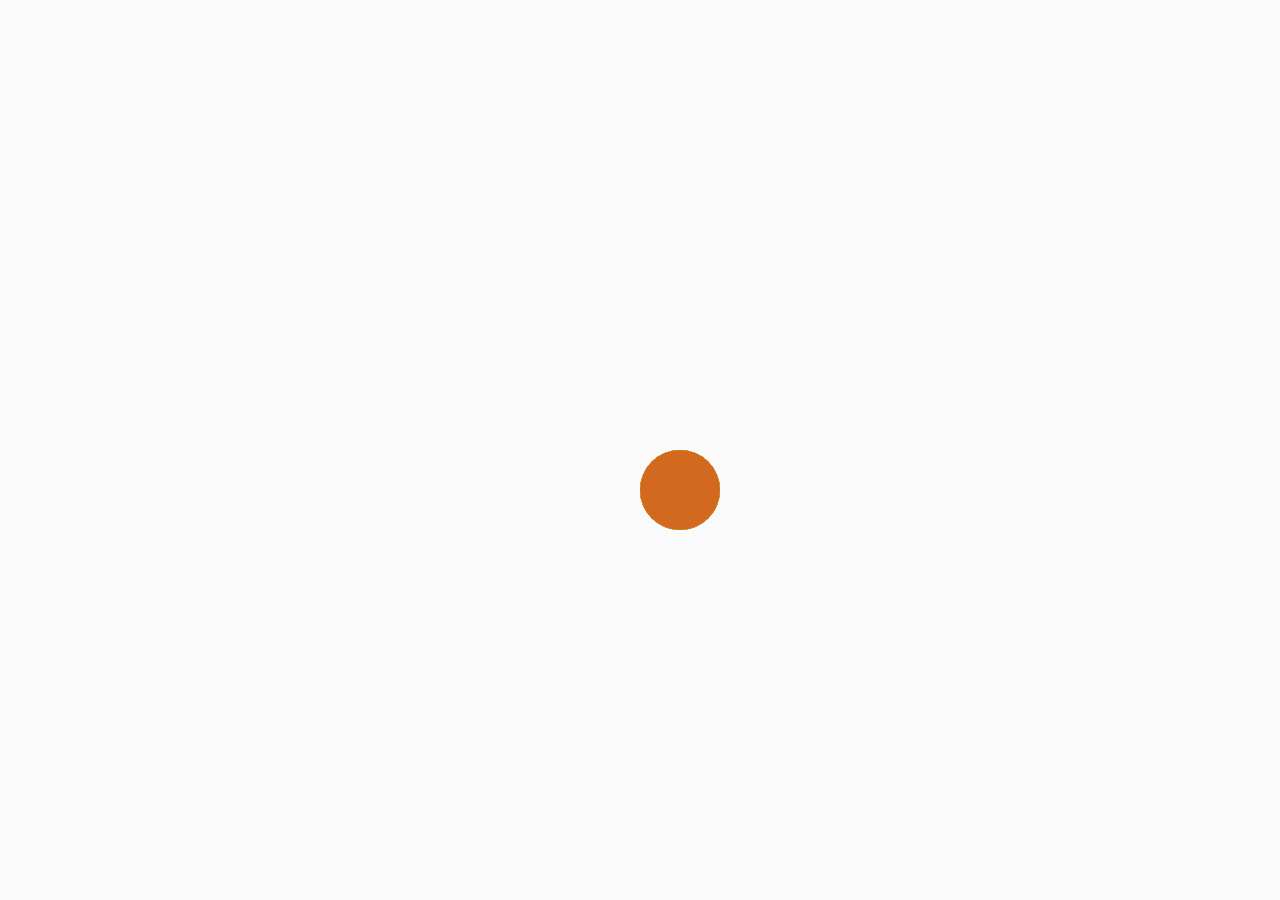
<file: index.html>
<!DOCTYPE html>
<html lang="en">
  <head>
    <meta charset="UTF-8" />
    <meta http-equiv="X-UA-Compatible" content="IE=edge" />
    <meta name="viewport" content="width=device-width, initial-scale=1.0" />
    <title>Document</title>
    <link rel="stylesheet" href="style.css" />
  </head>
  <body>
    <div class="container">
      <div class="container__child one"></div>
      <div class="container__child two"></div>
      <div class="container__child three"></div>
      <div class="container__child four"></div>
      <div class="container__child five"></div>
      <div class="container__child six"></div>
      <div class="container__child seven"></div>
      <div class="container__child eight"></div>
    </div>
  </body>
</html>
</file>
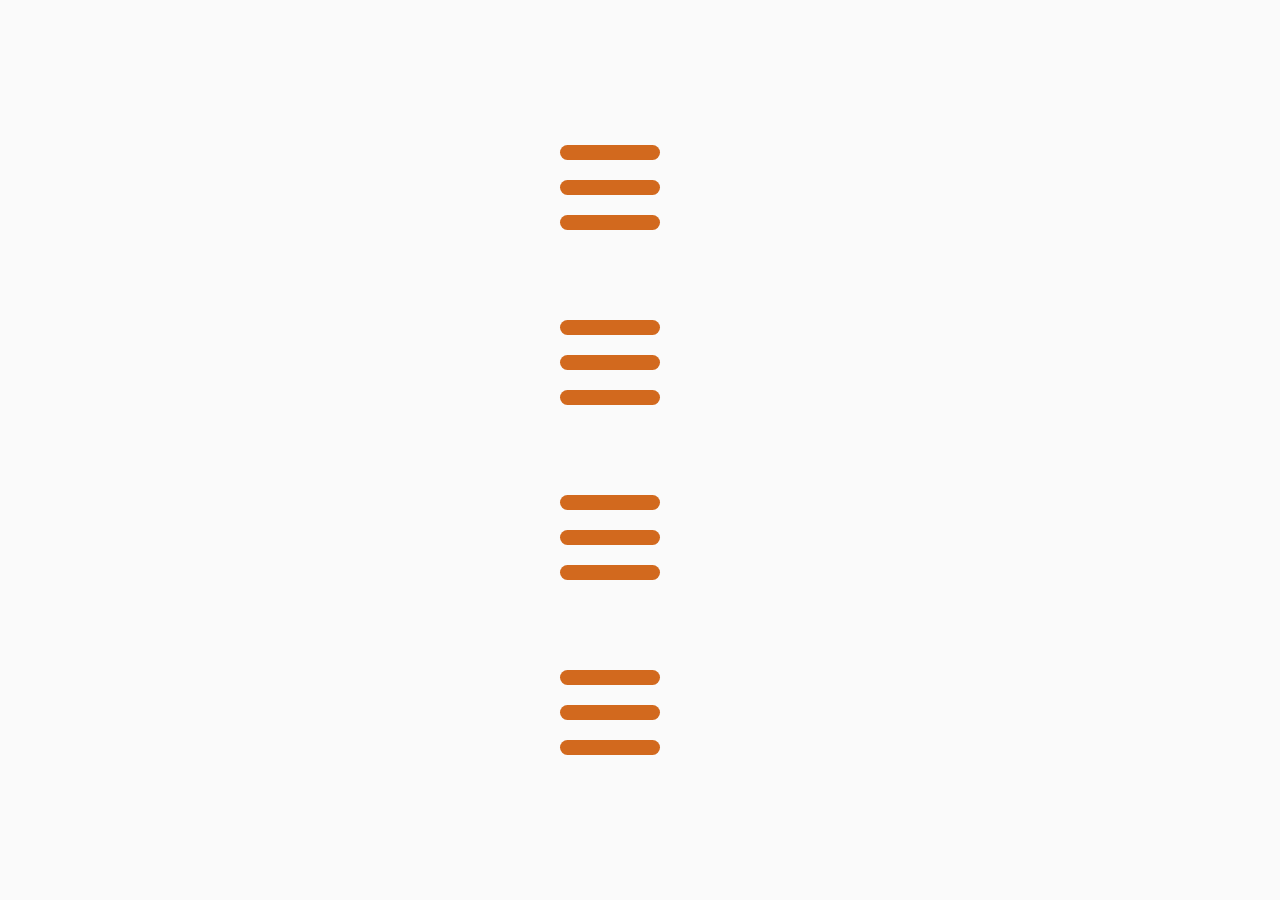
<file: index-2.html>
<!DOCTYPE html>
<html lang="en">
<head>
  <meta charset="UTF-8">
  <meta http-equiv="X-UA-Compatible" content="IE=edge">
  <meta name="viewport" content="width=device-width, initial-scale=1.0">
  <title>Document</title> <link rel="stylesheet" href="style-2.css">
</head>
<body>
  <div class="container">
    <div class="container__child">
      <div class="container__child--0 one"></div>
      <div class="container__child--0 two" ></div>
      <div class="container__child--0 three"></div>
    </div>
    <div class="container__child child-1">
      <div class="container__child--0 one"></div>
      <div class="container__child--0 gorizontal" >
        <div class="bir"></div>
        <div class="ikki"></div>
      </div>
      <div class="container__child--0 three"></div>
    </div>
    <div class="container__child">
      <div class="container__child--0 one"></div>
      <div class="container__child--0 two" ></div>
      <div class="container__child--0 three"></div>
    </div>
    <div class="container__child">
      <div class="container__child--0 one"></div>
      <div class="container__child--0 two" ></div>
      <div class="container__child--0 three"></div>
    </div>
  </div>
</body>
</html>
</file>
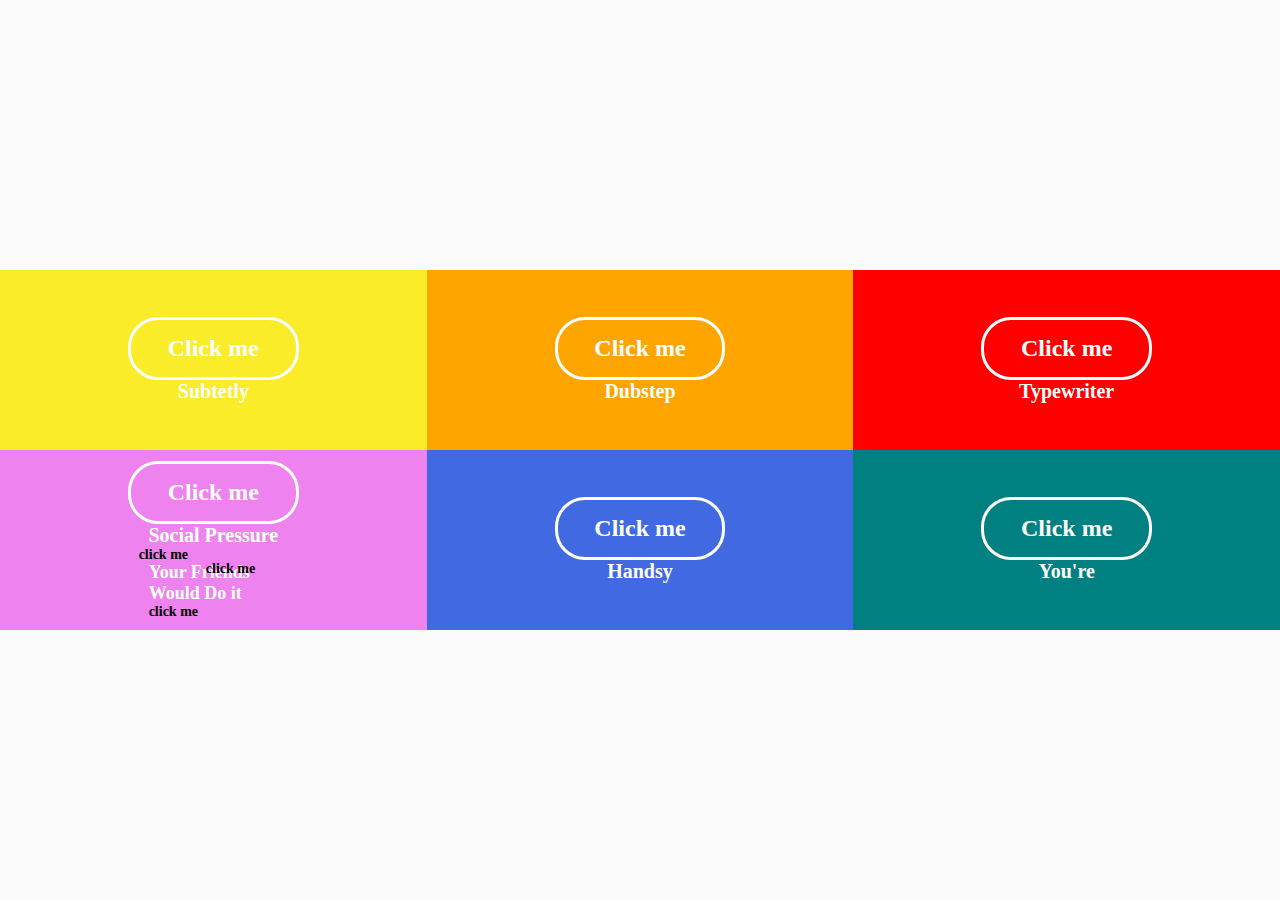
<file: index-3.html>
<!DOCTYPE html>
<html lang="en">
  <head>
    <meta charset="UTF-8" />
    <meta http-equiv="X-UA-Compatible" content="IE=edge" />
    <meta name="viewport" content="width=device-width, initial-scale=1.0" />
    <title>Document</title>
    <link rel="stylesheet" href="style-3.css" />
    <link
      rel="stylesheet"
      href="https://cdnjs.cloudflare.com/ajax/libs/font-awesome/6.0.0-beta3/css/all.min.css"
      integrity="sha512-Fo3rlrZj/k7ujTnHg4CGR2D7kSs0v4LLanw2qksYuRlEzO+tcaEPQogQ0KaoGN26/zrn20ImR1DfuLWnOo7aBA=="
      crossorigin="anonymous"
      referrerpolicy="no-referrer"
    />
  </head>
  <body>
    <div class="container">
      <div class="conatiner__child yellow">
        <button class="click click-1">Click me</button>
        <p class="sub">Subtetly</p>
      </div>
      <div class="conatiner__child orange">
        <button class="click click-2">Click me</button>
        <p class="sub">Dubstep</p>
      </div>
      <div class="conatiner__child red">
        <button class="click click-3">
          <div class="none"><p class="nonee">Click me</p></div>
        </button>
        <p class="sub">Typewriter</p>
      </div>
      <div class="conatiner__child violet">
        <button class="click">Click me</button>
        <p class="sub">Social Pressure</p>
        <div class="btm">
          <p class="friend">Your Friends Would Do it</p>
          <p class="me">click me</p>
          <p class="mee">click me</p>
          <p class="meee">click me</p>
        </div>
      </div>
      <div class="conatiner__child royal">
        <button class="click">Click me</button>
        <p class="sub">
          Handsy
          <span class="finger"
            ><i class="fas fa-hand-point-down first"></i
            ><i class="fas fa-hand-point-down second"></i
            ><i class="fas fa-hand-point-down third"></i
          ></span>
        </p>
      </div>
      <div class="conatiner__child teal">
        <button class="click">Click me</button>
        <p class="sub">
          You're
          <i class="fa-solid fa-hundred-points qizil"></i>
        </p>
      </div>
    </div>
  </body>
</html>
</file>
<file: style.css>
* {
  margin: 0;
  padding: 0;
  box-sizing: border-box;
}
html {
  font-size: 62.5%;
}
body {
  background-color: #fafafa;
  width: 100vw;
  height: 100vh;
  display: flex;
  justify-content: center;
  align-items: center;
}
.container {
  position: relative;
}
.container__child {
  width: 8rem;
  height: 8rem;
  border-radius: 50%;
  position: absolute;
  border: none;
  animation-duration: 2s;
  animation-iteration-count: infinite;
  animation-timing-function: ease-in-out;
}
.one {
  background-color: palevioletred;
  animation-name: one;
}
.two {
  background-color: blue;
  animation-name: two;
}
.three {
  background-color: aqua;
  animation-name: three;
}
.four {
  background-color: blueviolet;
  animation-name: four;
}
.five {
  background-color: orange;
  animation-name: five;
}
.six {
  animation-name: six;
  background-color: yellowgreen;
}
.seven {
  animation-name: seven;
  background-color: gold;
}
.eight {
  animation-name: eight;
  background-color: chocolate;
}
@keyframes one {
  0% {
    transform: translate(0, 0);
  }
  50% {
    transform: translate(0, -10rem) scale(0.5);
  }
  100% {
    transform: translate(0, 0);
  }
}
@keyframes two {
  0% {
    transform: translate(0, 0);
  }
  50% {
    transform: translate(7rem, -7rem) scale(0.5);
  }
  100% {
    transform: translate(0, 0);
  }
}
@keyframes three {
  0% {
    transform: translate(0, 0);
  }
  50% {
    transform: translate(10rem, 0rem) scale(0.5);
  }
  100% {
    transform: translate(0, 0);
  }
}
@keyframes four {
  0% {
    transform: translate(0, 0);
  }
  50% {
    transform: translate(7rem, 7rem) scale(0.5);
  }
  100% {
    transform: translate(0, 0);
  }
}
@keyframes five {
  0% {
    transform: translate(0, 0);
  }
  50% {
    transform: translate(0rem, 10rem) scale(0.5);
  }
  100% {
    transform: translate(0, 0);
  }
}
@keyframes six {
  0% {
    transform: translate(0, 0);
  }
  50% {
    transform: translate(-7rem, 7rem) scale(0.5);
  }
  100% {
    transform: translate(0, 0);
  }
}
@keyframes seven {
  0% {
    transform: translate(0, 0);
  }
  50% {
    transform: translate(-10rem, 0rem) scale(0.5);
  }
  100% {
    transform: translate(0, 0);
  }
}
@keyframes eight {
  0% {
    transform: translate(0, 0);
  }
  50% {
    transform: translate(-7rem, -7rem) scale(0.5);
  }
  100% {
    transform: translate(0, 0);
  }
}
</file>
<file: style-2.css>
* {
  margin: 0;
  padding: 0;
  box-sizing: border-box;
}
html {
  font-size: 62.5%;
}
body {
  background-color: #fafafa;
  width: 100vw;
  height: 100vh;
  display: flex;
  justify-content: center;
  align-items: center;
}
.container {
  width: 20rem;
  display: flex;
  flex-direction: column;
  gap: 5rem;
}
.container__child {
  display: flex;
  flex-direction: column;
  gap: 2rem;
  padding: 20px;
}
.container__child--0 {
  width: 10rem;
  height: 1.5rem;
  background-color: chocolate;
  border-radius: 1rem;
}
.container__child:active .one {
  animation-name: one;
  animation-duration: 1s;
}
.container__child:active .two {
  animation-name: two;
  animation-duration: 1s;
}
.container__child:active .three {
  animation-name: three;
  animation-duration: 1s;
}
@keyframes one {
  0% {
    transform: rotate(0deg);
  }
  100% {
    transform: rotate(135deg);
  }
}

@keyframes two {
  0% {
    opacity: 1;
    transform: translateX(0);
  }
  100% {
    transform: translateX(-10rem);
    opacity: 0;
  }
}
@keyframes three {
  0% {
    transform: rotate(0deg);
  }
  100% {
    transform: rotate(45deg) translate(-50px, -50px);
  }
}
.gorizontal {
  display: grid;
  grid-template-columns: 1fr 1fr;
  gap: 0.5px;
  background-color: white;
}
.bir,
.ikki {
  background-color: chocolate;
}
.bir {
  border-radius: 1rem 0rem 0rem 1rem;
}
.ikki {
  border-radius: 0rem 1rem 1rem 0rem;
}
.child-1:active .gorizontal .bir {
  animation-name: bir;
  animation-duration: 1s;
}
.child-1:active .gorizontal .ikki {
  animation-name: ikki;
  animation-duration: 1s;
}
@keyframes bir {
  0% {
    transform: translateX(0);
    opacity: 1;
  }
  100% {
    transform: translateX(-100px);
    opacity: 0;
  }
}
@keyframes ikki {
  0% {
    transform: translateX(0);
    opacity: 1;
  }
  100% {
    transform: translateX(100px);
    opacity: 0;
  }
}
</file>
<file: style-3.css>
* {
  margin: 0;
  padding: 0;
  box-sizing: border-box;
}
html {
  font-size: 62.5%;
}
body {
  background-color: #fafafa;
  width: 100vw;
  height: 100vh;
  display: flex;
  justify-content: center;
  align-items: center;
}
.container {
  width: 100%;
  height: 40vh;
  display: grid;
  grid-template-columns: 1fr 1fr 1fr;
  grid-template-rows: 1fr 1fr;
}
.conatiner__child {
  display: flex;
  flex-direction: column;
  justify-content: center;
  align-items: center;
  gap: 0rem;
}
.yellow {
  background-color: rgb(250, 236, 40);
}
.orange {
  background-color: orange;
}
.red {
  background-color: red;
}
.violet {
  background-color: violet;
}
.royal {
  background-color: royalblue;
}
.teal {
  background-color: teal;
}
.click {
  width: 40%;
  padding: 1.5rem 0rem;
  background: none;
  border-radius: 3rem;
  border: 3px solid white;
  font-size: 2.4rem;
  font-family: serif;
  font-weight: 600;
  color: white;
}
.sub {
  font-size: 2rem;
  font-weight: 700;
  color: white;
}
@keyframes yellow {
  0% {
    transform: scale(1) rotate(0);
  }
  40% {
    transform: scale(1.5);
  }
  50% {
    transform: scale(1.5) rotate(7deg);
  }
  55% {
    transform: scale(1.5) rotate(-7deg);
  }
  60% {
    transform: scale(1.5) rotate(7deg);
  }
  65% {
    transform: scale(1.5) rotate(-7deg);
  }
  70% {
    transform: scale(1.5) rotate(7deg);
  }
  75% {
    transform: scale(1.5) rotate(-7deg);
  }
  80% {
    transform: scale(1.5) rotate(7deg);
  }
  90% {
    transform: scale(1) rotate(0);
  }
  100% {
    transform: scale(1) rotate(0);
  }
}
.click-1 {
  animation-name: yellow;
  animation-duration: 3s;
  animation-iteration-count: infinite;
}
.click-1:hover {
  animation-name: shake;
  animation-duration: 0.2s;
  animation-iteration-count: infinite;
}
@keyframes shake {
  0% {
    transform: scale(1);
  }
  100% {
    transform: scale(1.2);
  }
}
.click-2 {
  position: relative;
}
.click-2::before {
  width: 100%;
  height: 100%;
  color: #555;
  border-radius: 5rem;
  background-color: white;
  content: "";
  position: absolute;
  top: 0;
  left: 0;
  z-index: -1;
  transition: all 0.5s;
  animation-name: btn;
  animation-duration: 2s;
  animation-iteration-count: infinite;
}
.click-2::after {
  width: 100%;
  height: 100%;
  color: #555;
  border-radius: 5rem;
  background-color: white;
  content: "";
  position: absolute;
  top: 0;
  left: 0;
  z-index: -2;
  transition: all 0.5s;
  animation-name: button;
  animation-duration: 3s;
  animation-iteration-count: infinite;
}
@keyframes btn {
  0% {
    opacity: 1;
    transform: scale(1);
  }
  100% {
    opacity: 0;
    transform: scale(2);
  }
}
@keyframes button {
  0% {
    opacity: 1;
    transform: scale(1);
  }
  100% {
    opacity: 0;
    transform: scale(3);
  }
}
.none {
  height: 100%;
  width: 12rem;
  margin: 0 auto;
  text-align: center;
  overflow: hidden;
}
.nonee {
  text-align: center;
  animation-name: nonee;
  animation-duration: 2.5s;
  animation-iteration-count: infinite;
}
@keyframes nonee {
  0% {
    transform: translateX(0);
  }
  100% {
    transform: translateX(12rem);
  }
}
.none:hover .nonee {
  animation-name: shake;
  animation-duration: 0.2s;
  animation-iteration-count: infinite;
}
.btm {
  position: relative;
  width: 35%;
  overflow: hidden;
  padding: 1.5rem 1rem;
}
.friend {
  font-size: 1.8rem;
  font-weight: 600;
  animation-name: friend;
  animation-duration: 3s;
  animation-iteration-count: infinite;
  color: white;
  display: flex;
  flex-direction: column;
  justify-content: center;
  align-items: center;
  gap: 0.5rem;
}
.me,
.mee,
.meee {
  font-size: 1.4rem;
  font-weight: 600;

  position: absolute;
  animation-name: me;
  animation-duration: 1s;
  animation-iteration-count: infinite;
  animation-timing-function: linear;
  color: black;
}
.me {
  top: 0;
  left: 0%;
  animation-delay: 0.5s;
}
.mee {
  top: 20%;
  right: 20%;
  animation-delay: 0s;
}
.mee {
  animation-delay: 1s;
  bottom: 0;
  left: 45%;
}
@keyframes friend {
  0% {
    transform: translateX(0);
  }
  100% {
    transform: translateX(-120%);
  }
}
@keyframes me {
  0% {
    opacity: 1;
  }
  100% {
    opacity: 0;
  }
}
.royal {
  position: relative;
}
.finger i {
  color: yellow;
  position: absolute;
}
.first {
  font-size: 4.4rem;
  top: 0%;
  left: 50%;
  animation-name: first;
  animation-duration: 1s;
  animation-iteration-count: infinite;
}
.second {
  top: 30%;
  left: 25%;
  transform: rotate(-120deg);
  font-size: 2.4rem;
  opacity: 0;
}
.third {
  top: 45%;
  left: 25%;
  transform: rotate(-120deg);
  font-size: 2.4rem;
  opacity: 0;
}
@keyframes first {
  0% {
    transform: translateY(0);
  }
  100% {
    transform: translateY(2rem);
  }
}
@keyframes hover {
  0% {
    opacity: 0;
  }
  100% {
    opacity: 1;
  }
}
.sub:hover .finger .second {
  animation-name: hover;
  animation-duration: 0.1s;
  animation-iteration-count: infinite;
}
.sub:hover .finger .third {
  animation-name: hover;
  animation-duration: 0.1s;
  animation-iteration-count: infinite;
}
.qizil i {
  color: red;
}
.teal button::after {
  color: red;
  width: 100%;
  height: 100%;
  z-index: -1;
  animation-name: after;
  animation-duration: 1.5s;
  animation-iteration-count: infinite;
}
@keyframes after {
  0% {
    transform: translateY(0);
  }
  100% {
    transform: translateY(10rem);
  }
}
</file>
